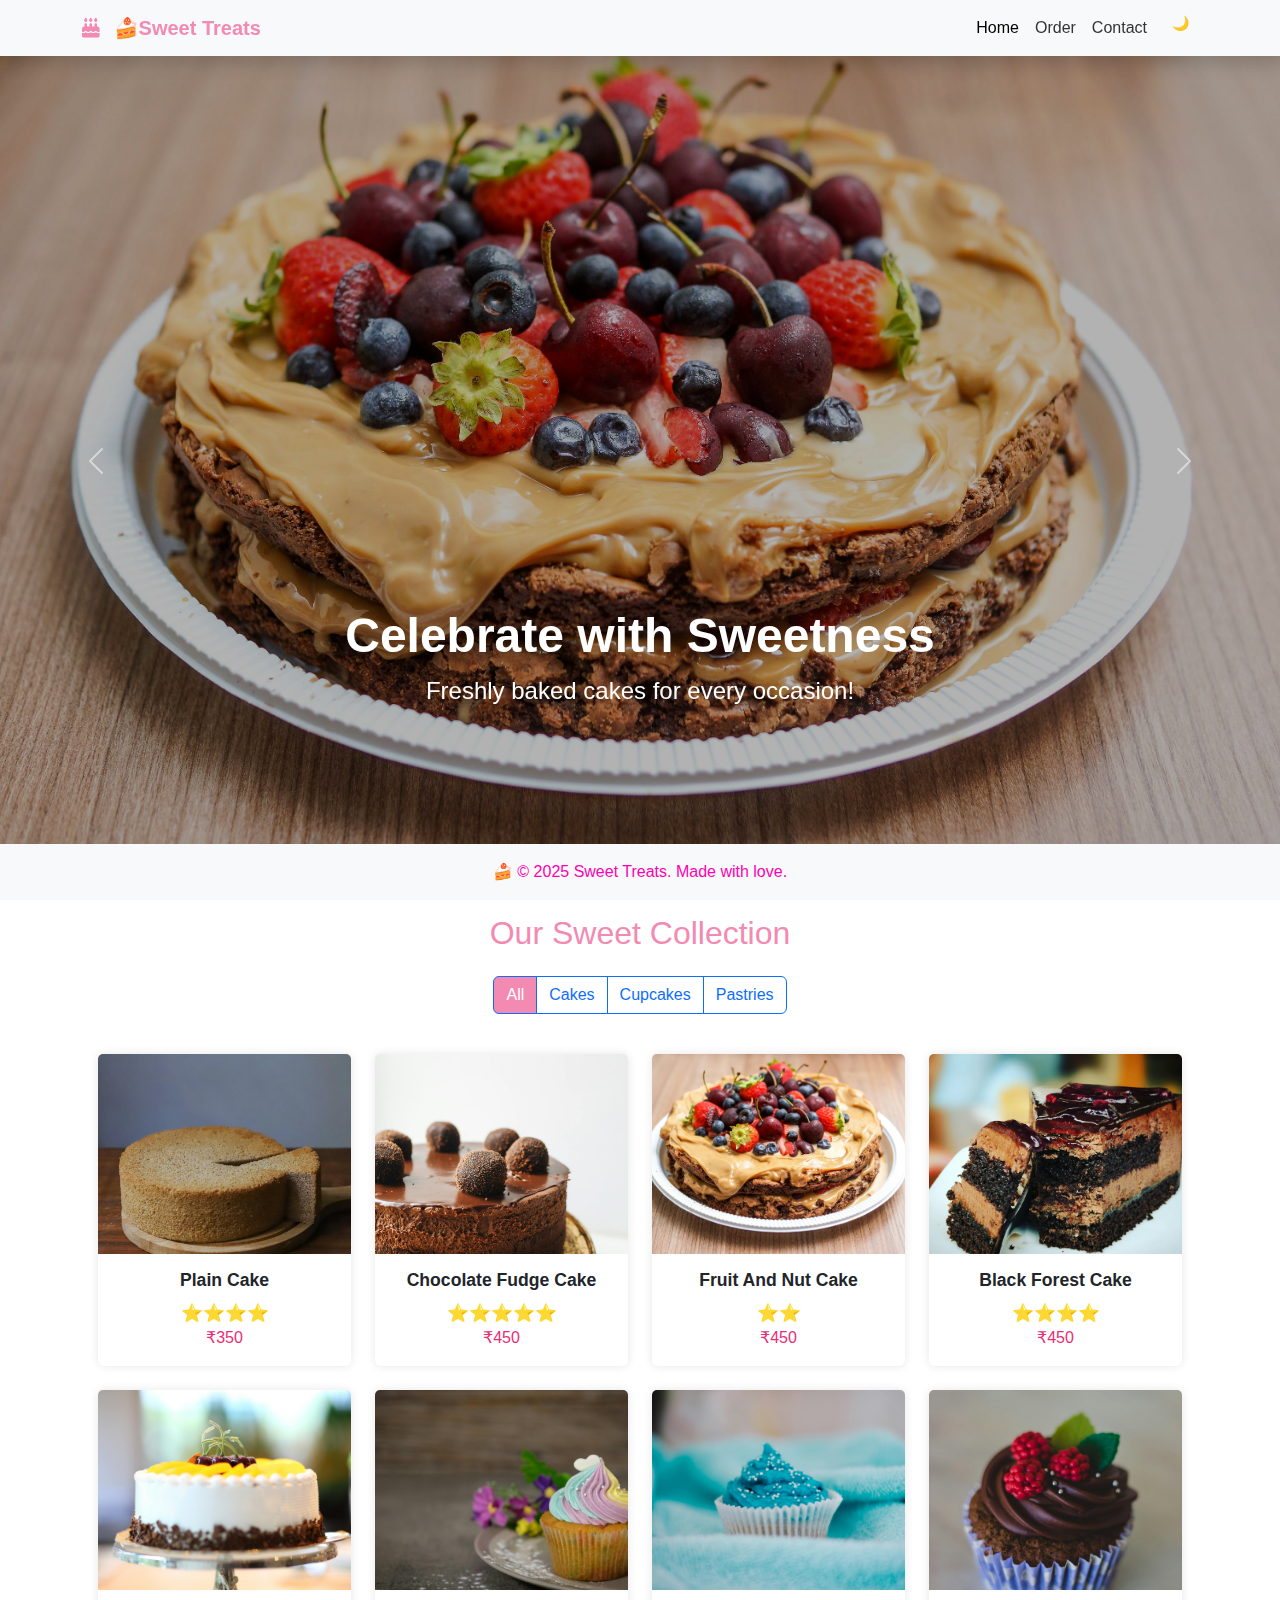
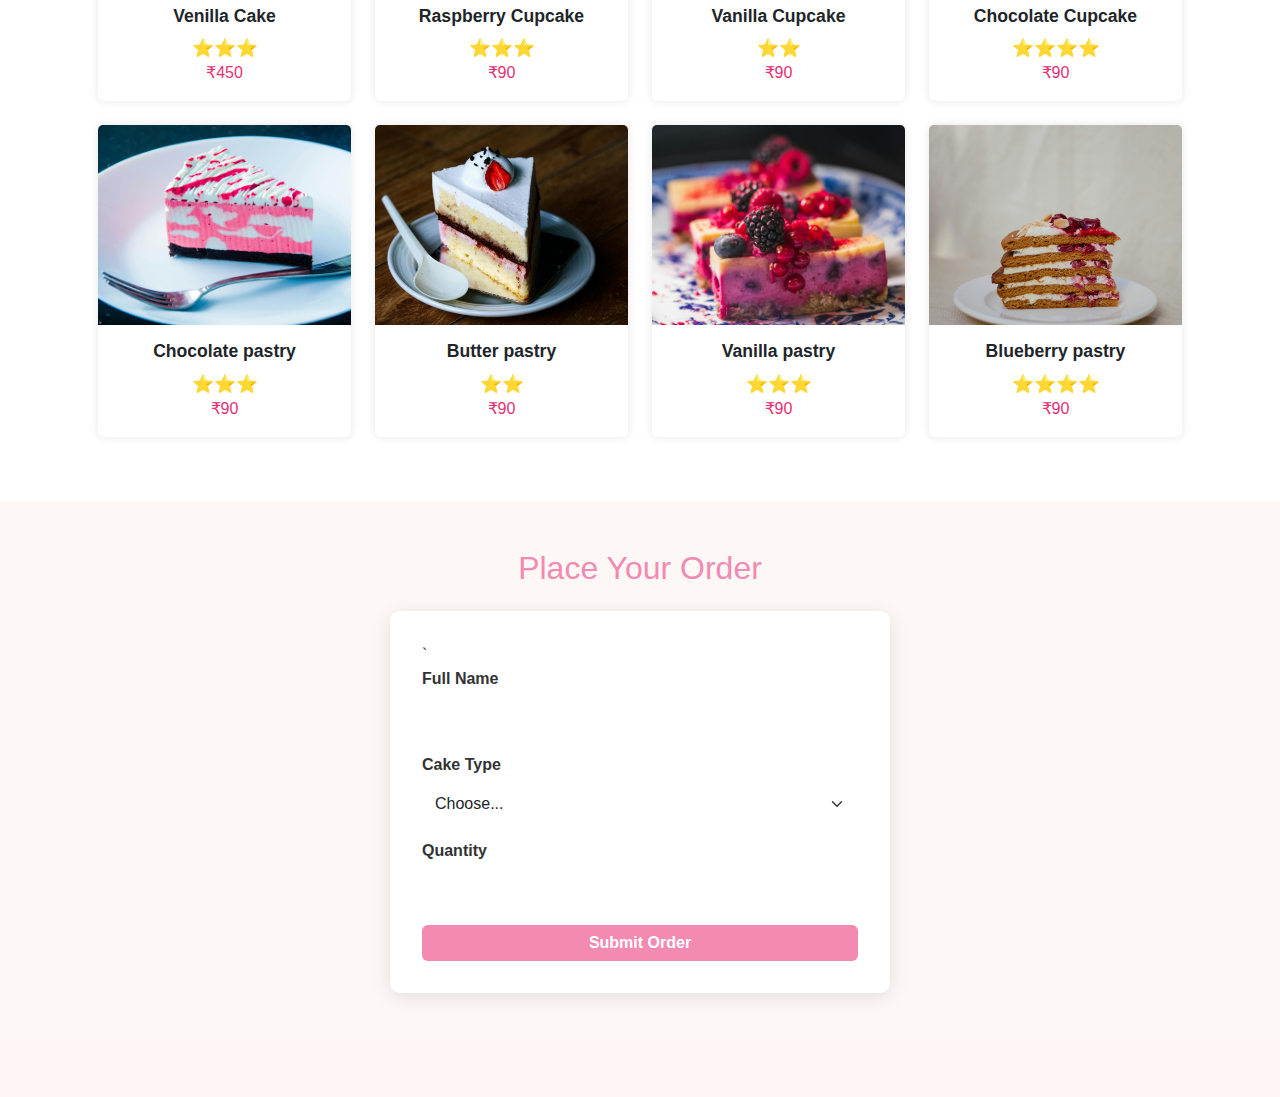
<file: index.html>
<!DOCTYPE html>
<html lang="en">
<head>
  <meta charset="UTF-8" />
  <meta name="viewport" content="width=device-width, initial-scale=1.0" />
  <title>Sweet Treats - Cake Shop</title>

                                                <!-- bootstrap css -->
  <link href="https://cdn.jsdelivr.net/npm/bootstrap@5.3.3/dist/css/bootstrap.min.css" rel="stylesheet">

                                               <!-- Font Awesome (icons) -->
  <link rel="stylesheet" href="https://cdnjs.cloudflare.com/ajax/libs/font-awesome/6.5.0/css/all.min.css">

                                               <!-- Compiled sass css my file -->
  <link rel="stylesheet" href="css/main.css" />
</head>
<body>
<header class="sticky-top">
    
  <nav class="navbar navbar-expand-lg navbar-light bg-light shadow">
    <div class="container">
      <a class="navbar-brand" href="#">
        <i class="fas fa-birthday-cake"></i> 🍰Sweet Treats
      </a>
      <button class="navbar-toggler" type="button" data-bs-toggle="collapse" data-bs-target="#navbarNav">
        <span class="navbar-toggler-icon"></span>
      </button>
      <div class="collapse navbar-collapse justify-content-end" id="navbarNav">
        <ul class="navbar-nav">
          <li class="nav-item"><a class="nav-link active" href="#">Home</a></li>
          <!-- <li class="nav-item"><a class="nav-link" href="#">Gallery</a></li> -->
          <li class="nav-item"><a class="nav-link"href="order.html" target="_blank" >Order</a></li>

          <li class="nav-item"><a class="nav-link" href="#" id="contactNav">Contact</a></li>

          
  <!-- <a class="nav-link" href="#" data-bs-toggle="modal" data-bs-target="#contactModal">Contact</a> -->
         

</li>

          <!-- <li class="nav-item">
            <button id="toggle-theme" class="btn btn-sm btn-outline-dark ms-2">🌗 Theme</button>
          </li> -->
          <li class="nav-item">
          
        </li>
                                                      <!--    DARK MODE    -->
        <li class="nav-item">
  <button id="themeToggle" class="btn btn-sm btn-outline-light ms-2">🌙</button>
</li>

        </ul>
      </div>
    </div>
  </nav>
</header>
                                                                  <!-- CAROSEL START  -->
    <section id="hero">
  <div id="cakeCarousel" class="carousel slide" data-bs-ride="carousel" data-bs-interval="3000">
    <div class="carousel-inner">
      <div class="carousel-item active">
        <img src="images/cake1.jpg" class="d-block w-100" alt="Delicious Cake">
        <div class="carousel-caption d-block">
          <h2 class="hero-title">Celebrate with Sweetness</h2>
          <p class="hero-subtitle">Freshly baked cakes for every occasion!</p>
        </div>
      </div>
      <div class="carousel-item">
        <img src="images/cake2.jpg.jpg" class="d-block w-100" alt="Yummy Cake">
        <div class="carousel-caption d-block">
          <h2 class="hero-title">Made with Love</h2>
          <p class="hero-subtitle">Order custom cakes anytime, anywhere</p>
        </div>
      </div>
      <div class="carousel-item">
        <img src="images/cake3.jpg" class="d-block w-100" alt="Chocolate Cake">
        <div class="carousel-caption d-block">
          <h2 class="hero-title">Bite into Happiness</h2>
          <p class="hero-subtitle">Treat yourself or surprise a loved one!</p>
        </div>
      </div>
    </div>
    <!-- button , navigation  carousel controls -->
    <button class="carousel-control-prev" type="button" data-bs-target="#cakeCarousel" data-bs-slide="prev">
      <span class="carousel-control-prev-icon" aria-hidden="true"></span>
    </button>
    <button class="carousel-control-next" type="button" data-bs-target="#cakeCarousel" data-bs-slide="next">
      <span class="carousel-control-next-icon" aria-hidden="true"></span>
    </button>
  </div>
</section>
                                                                      <!-- CAROSEL END -->

                                                                     <!-- PRODUCT SECTION START -->

<section id="products" class="py-5">
  <div class="container text-center">
    <h2 class="mb-4">Our Sweet Collection</h2>

    <!-- Filter Buttons -->
    <div class="btn-group mb-4 filter-group">
      <button class="btn btn-outline-primary active" data-filter="all">All</button>
      <button class="btn btn-outline-primary" data-filter="cake">Cakes</button>
      <button class="btn btn-outline-primary" data-filter="cupcake">Cupcakes</button>
      <button class="btn btn-outline-primary" data-filter="pastry">Pastries</button>
    </div>

    <!-- Product Grid -->
    <div class="product-grid">
      <!-- Card 1 -->
      <div class="product-item cake">
        <div class="card">
          <img src="images/cake4.jpg" class="card-img-top" alt="Cake 1">
          <div class="card-body">
            <h5 class="card-title">Plain Cake</h5>
            <div class="stars">⭐⭐⭐⭐</div>
            <p class="card-text">₹350</p>
          </div>
        </div>
      </div>
      <!-- Card 1 -->
      <div class="product-item cake">
        <div class="card">
          <img src="images/cake5.jpg" class="card-img-top" alt="Cake 2">
          <div class="card-body">
            <h5 class="card-title">Chocolate Fudge Cake</h5>
            <div class="stars">⭐⭐⭐⭐⭐</div>
            <p class="card-text">₹450</p>
          </div>
        </div>
      </div>
      <!-- Card 1 -->
      <div class="product-item cake">
        <div class="card">
          <img src="images/cake1.jpg" class="card-img-top" alt="Cake 3">
          <div class="card-body">
            <h5 class="card-title">Fruit And Nut Cake</h5>
            <div class="stars">⭐⭐</div>
            <p class="card-text">₹450</p>
          </div>
        </div>
      </div>
      <!-- Card 1 -->
      <div class="product-item cake">
        <div class="card">
          <img src="images/cake2.jpg.jpg" class="card-img-top" alt="Cake 4">
          <div class="card-body">
            <h5 class="card-title">Black Forest Cake</h5>
            <div class="stars">⭐⭐⭐⭐</div>
            <p class="card-text">₹450</p>
          </div>
        </div>
      </div>
<!-- Card 1 -->
      <div class="product-item cake">
        <div class="card">
          <img src="images/cake3.jpg" class="card-img-top" alt="Cake 5">
          <div class="card-body">
            <h5 class="card-title">Venilla Cake</h5>
            <div class="stars">⭐⭐⭐</div>
            <p class="card-text">₹450</p>
          </div>
        </div>
      </div>
      <!-- Card 2 -->
      <div class="product-item cupcake">
        <div class="card">
          <img src="images/cup1.jpg" class="card-img-top" alt="Cupcake 1">
          <div class="card-body">
            <h5 class="card-title">Raspberry Cupcake</h5>
            <div class="stars">⭐⭐⭐</div>
            <p class="card-text">₹90</p>
          </div>
        </div>
      </div>
      <!-- Card 2 -->
      <div class="product-item cupcake">
        <div class="card">
          <img src="images/cup2.jpg" class="card-img-top" alt="Cupcake 2">
          <div class="card-body">
            <h5 class="card-title">Vanilla Cupcake</h5>
            <div class="stars">⭐⭐</div>
            <p class="card-text">₹90</p>
          </div>
        </div>
      </div>
      <!-- Card 2 -->
      <div class="product-item cupcake">
        <div class="card">
          <img src="images/cup3.jpg" class="card-img-top" alt="Cupcake 3">
          <div class="card-body">
            <h5 class="card-title">Chocolate Cupcake</h5>
            <div class="stars">⭐⭐⭐⭐</div>
            <p class="card-text">₹90</p>
          </div>
        </div>
      </div>

      <!-- Add more cards here -->
       <!-- Card 2 -->
      <div class="product-item pastry">
        <div class="card">
          <img src="images/pas1.jpg" class="card-img-top" alt="pastry 1">
          <div class="card-body">
            <h5 class="card-title">Chocolate pastry</h5>
            <div class="stars">⭐⭐⭐</div>
            <p class="card-text">₹90</p>
          </div>
        </div>
      </div>
      <!-- Card 2 -->
      <div class="product-item pastry">
        <div class="card">
          <img src="images/pas2.jpg" class="card-img-top" alt="pastry 2">
          <div class="card-body">
            <h5 class="card-title">Butter pastry</h5>
            <div class="stars">⭐⭐</div>
            <p class="card-text">₹90</p>
          </div>
        </div>
      </div>
      <!-- Card 2 -->
      <div class="product-item pastry">
        <div class="card">
          <img src="images/pas3.jpg" class="card-img-top" alt="pastry 3">
          <div class="card-body">
            <h5 class="card-title">Vanilla pastry</h5>
            <div class="stars">⭐⭐⭐</div>
            <p class="card-text">₹90</p>
          </div>
        </div>
      </div>
      <!-- Card 2 -->
      <div class="product-item pastry">
        <div class="card">
          <img src="images/pas4.jpg" class="card-img-top" alt="pastry 4">
          <div class="card-body">
            <h5 class="card-title">Blueberry pastry</h5>
            <div class="stars">⭐⭐⭐⭐</div>
            <p class="card-text">₹90</p>
          </div>
        </div>
      </div>

    </div>
  </div>
</section>
      
                                            <!--                   Order Form START                     -->
<section id="order" class="py-5">
  <div class="container">
    <h2 class="text-center mb-4">Place Your Order</h2>
    <form id="orderForm" class="order-form mx-auto">`
      <div class="mb-3">
        <label for="name" class="form-label">Full Name</label>
        <input type="text" class="form-control" id="name" required>
      </div>
      <div class="mb-3">
        <label for="cakeType" class="form-label">Cake Type</label>
        <select class="form-select" id="cakeType" required>
          <option value="">Choose...</option>
          <option value="Chocolate">Cake</option>
          <option value="Vanilla">Cupcake</option>
          <option value="Strawberry">pastry</option>
        </select>
      </div>
      <div class="mb-3">
        <label for="quantity" class="form-label">Quantity</label>
        <input type="number" class="form-control" id="quantity" min="1" required>
      </div>
      <button type="submit" class="btn btn-primary w-100">Submit Order</button>
    </form>
  </div>
</section>

                                                     <!--       Order Form END             -->

                                                       <!-- NEWSLETTER POPUP  -->
   <div id="newsletterPopup">
  <div class="popup-box">
    <span class="popup-close">&times;</span>
    <h3>Subscribe to Our Newsletter</h3>
    <p>Get exclusive cake offers and updates!</p>
    <input type="email" placeholder="Enter your email" id="newsletterEmail" pattern=".*@.*" required>
    <button class="btn btn-success mt-2" id="subscribeBtn">Subscribe</button>
  </div>
</div>
                                                   <!-- NEWSLETTER POPUP END -->

  <!-- jQuery -->
  <script src="https://code.jquery.com/jquery-3.6.0.min.js"></script>

  <!-- Bootstrap JS -->
  <script src="https://cdn.jsdelivr.net/npm/bootstrap@5.3.3/dist/js/bootstrap.bundle.min.js"></script>

  <!-- Your custom JS -->
  <script src="js/script.js"></script>




  

<footer class="footer mt-auto py-3 bg-light text-center">
  <div class="container">
    <p class="mb-0">🍰 © 2025 Sweet Treats. Made with love.</p>
  </div>

                                                <!-- CONTACT POP UP BOX  -->
  <!-- CONTACT POPUP -->
<div id="contactPopup" class="custom-popup">
  <div class="popup-content">
    <span class="popup-close">&times;</span>
    <h3>Contact Us</h3>
    <p><strong>Phone:</strong> +91 98765 43210</p>
    <p><strong>Instagram:</strong> <a href="https://instagram.com/yourinsta" target="_blank">@sweet-treatsinsta</a></p>
    <p><strong>Email:</strong> <a href="mailto:youremail@example.com">sweet-treats@gmail.com</a></p>
  </div>
</div>

                                              
</footer>

    <!-- <button id="scrollTopBtn" title="Back to top">⬆️</button> -->

</body>
</html>
</file>
<file: css/main.css>
body {
  font-family: "Segoe UI", sans-serif;
  background-color: #fff5f7;
  color: #333;
  transition: background 0.3s ease, color 0.3s ease;
}
body.dark-theme {
  background-color: #121212 !important;
  color: #f5f5f5 !important;
}
body.dark-theme .navbar {
  background-color: #1e1e1e !important;
}
body.dark-theme .navbar .nav-link {
  color: #f5f5f5 !important;
}
body.dark-theme .navbar .nav-link:hover {
  color: #f28ab2 !important;
}
body.dark-theme .navbar .navbar-brand {
  color: #f28ab2 !important;
}

.btn-group.mb-4.filter-group {
  background-color: #ffffff !important; /* Pink */
  border-color: #d63384 !important;
  color: white !important; /* Adjust text color for better visibility */
}

.navbar {
  background-color: #fff5f7;
}
.navbar .navbar-brand {
  font-weight: bold;
  color: #f28ab2;
}
.navbar .navbar-brand i {
  margin-right: 8px;
}
.navbar .nav-link {
  color: #333;
}
.navbar .nav-link:hover {
  color: #f28ab2;
}
.navbar #toggle-theme {
  font-size: 14px;
}

header.scrolled .navbar {
  background-color: #ffc2ce;
  transition: 0.3s;
}

#hero .carousel-item {
  height: 90vh;
}
#hero .carousel-item img {
  -o-object-fit: cover;
     object-fit: cover;
  height: 100%;
  filter: brightness(0.7);
}
#hero .carousel-caption {
  bottom: 15%;
  text-align: center;
}
#hero .carousel-caption .hero-title {
  font-size: 3rem;
  font-weight: bold;
  color: white;
  animation: fadeIn 2s ease-in;
}
#hero .carousel-caption .hero-subtitle {
  font-size: 1.5rem;
  color: white;
  animation: fadeIn 3s ease-in;
}

@keyframes fadeIn {
  from {
    opacity: 0;
    transform: translateY(40px);
  }
  to {
    opacity: 1;
    transform: translateY(0);
  }
}
@media (max-width: 768px) {
  #hero .carousel-caption .hero-title {
    font-size: 1.8rem;
  }
  #hero .carousel-caption .hero-subtitle {
    font-size: 1rem;
  }
}
#products {
  background-color: white;
}
#products h2 {
  color: #f28ab2;
  margin-bottom: 2rem;
}
#products .filter-group button {
  font-weight: 500;
}
#products .filter-group button.active {
  background-color: #f28ab2;
  color: white;
}
#products .product-grid {
  display: grid;
  grid-template-columns: repeat(auto-fit, minmax(220px, 1fr));
  gap: 1.5rem;
  padding: 1rem;
}
#products .product-item {
  transition: transform 0.3s;
}
#products .product-item .card {
  border: none;
  box-shadow: 0 0 10px rgba(0, 0, 0, 0.1);
}
#products .product-item .card .card-img-top {
  height: 200px;
  -o-object-fit: cover;
     object-fit: cover;
}
#products .product-item .card .stars {
  color: gold;
  font-size: 1.1rem;
}
#products .product-item .card .card-title {
  font-size: 1.1rem;
  font-weight: bold;
}
#products .product-item .card .card-text {
  color: #e82e76;
  font-size: 1rem;
}
#products .product-item:hover {
  transform: translateY(-5px);
}

@media (max-width: 576px) {
  #products .product-grid {
    grid-template-columns: 1fr;
  }
  #products .card-img-top {
    height: 180px;
  }
  #products .stars {
    font-size: 1rem;
  }
}
#order {
  background-color: #fdf8f5;
}
#order h2 {
  color: #f28ab2;
}
#order .order-form {
  max-width: 500px;
  margin: 0 auto;
  background: white;
  padding: 2rem;
  border-radius: 10px;
  box-shadow: 0 4px 20px rgba(0, 0, 0, 0.1);
}
#order .order-form label {
  font-weight: 600;
}
#order .order-form input, #order .order-form select {
  border: 1px solid white;
}
#order .order-form button {
  background-color: #f28ab2;
  border: none;
  font-weight: bold;
}
#order .order-form button:hover {
  background-color: #ed5c94;
}

@media (max-width: 576px) {
  .order-form {
    padding: 1rem;
  }
  label {
    font-size: 0.9rem;
  }
}
#newsletterPopup {
  position: fixed;
  bottom: 30px;
  right: 30px;
  z-index: 999;
  display: none;
}
#newsletterPopup .popup-box {
  background: #fff;
  padding: 1.5rem;
  border-radius: 10px;
  width: 300px;
  box-shadow: 0 8px 25px rgba(0, 0, 0, 0.2);
  position: relative;
  animation: fadeIn 1s;
}
#newsletterPopup .popup-box h3 {
  color: #f28ab2;
  margin-bottom: 0.5rem;
}
#newsletterPopup .popup-box .popup-close {
  position: absolute;
  top: 8px;
  right: 12px;
  font-size: 20px;
  cursor: pointer;
}
#newsletterPopup .popup-box input {
  width: 100%;
  padding: 0.5rem;
  border: 1px solid #ddd;
}

footer.footer {
  background-color: #fff5f7;
  color: rgb(255, 0, 178);
  font-weight: 500;
  font-size: 1rem;
  position: sticky;
  bottom: 0;
  z-index: 10;
}
footer.footer p {
  margin: 0;
}

#scrollTopBtn {
  position: fixed;
  bottom: 30px;
  right: 30px;
  z-index: 999;
  background-color: #f28ab2;
  color: rgb(0, 0, 0);
  border: none;
  padding: 10px 14px;
  font-size: 1.2rem;
  border-radius: 50%;
  display: none;
  cursor: pointer;
}
#scrollTopBtn:hover {
  background-color: #ed5c94;
}

@media (max-width: 768px) {
  nav .navbar-brand {
    font-size: 1.2rem;
  }
  #themeToggle {
    font-size: 0.9rem;
    padding: 4px 6px;
  }
  footer p {
    font-size: 0.9rem;
  }
}
body.dark-mode {
  background-color: #121212;
  color: #f5f5f5;
}
body.dark-mode body.dark-mode .btn-group.mb-4.filter-group {
  background-color: #ed0606 !important;
  color: #ffffff !important;
}
/* body.dark-mode .popup-content {
  color: red;
} */
body.dark-mode #contactPopup .popup-content {
  background: rgba(255, 255, 255, 0.1); // ✅ Transparent white background
  backdrop-filter: blur(10px);         // ✅ Optional: nice blur effect
  width: 90%;
  max-width: 400px;
  margin: 10% auto;
  padding: 20px;
  position: relative;
  border-radius: 10px;
  box-shadow: 0 4px 15px rgba(0, 0, 0, 0.3);
  color: #000; // ✅ Black text
}

body.dark-mode #contactPopup .popup-content h3 {
  margin-top: 0;
  color: #d63384;
}

body.dark-mode #contactPopup .popup-content p {
  margin: 10px 0;
}

body.dark-mode #contactPopup .popup-content .popup-close {
  position: absolute;
  right: 10px;
  top: 10px;
  font-size: 24px;
  font-weight: bold;
  cursor: pointer;
  color: #ff0000;
}

body.dark-mode #contactPopup .popup-content .popup-close:hover {
  color: #d63384;
}

body.dark-mode .card-title,
body.dark-mode .card-text {
  color: #000000 !important;
}
body.dark-mode nav.navbar,
body.dark-mode footer.footer,
body.dark-mode .sticky-top {
  background-color: #1e1e1e !important;
  color: #eaeaea !important;
  border-color: #c2c2c2 !important;
}
body.dark-mode h1, body.dark-mode h2, body.dark-mode h3, body.dark-mode h4, body.dark-mode h5, body.dark-mode h6,
body.dark-mode span, body.dark-mode a, body.dark-mode strong {
  color: #ffffff !important;
}
body.dark-mode p, body.dark-mode label {
  color: #ffffff !important;
}
body.dark-mode .hero,
body.dark-mode header {
  background-color: #1e1e1e !important;
  color: #f5f5f5 !important;
}
body.dark-mode .product-card,
body.dark-mode .product-grid,
body.dark-mode .product-item {
  background-color: #1e1e1e !important;
  color: #ff0000 !important;
  border: 1px solid #333 !important;
}
body.dark-mode .product-item .price {
  color: #ffdd57 !important;
}
body.dark-mode .order-form,
body.dark-mode .form-container {
  background-color: #333 !important;
  color: #ffffff !important;
  border: 1px solid #f1a7a7 !important;
  padding: 1rem;
}
body.dark-mode .order-form label {
  color: #ffffff !important;
}
body.dark-mode .order-form input,
body.dark-mode .order-form select,
body.dark-mode .order-form textarea {
  background-color: #292929 !important;
  color: #ffffff !important;
  border: 1px solid #888 !important;
}
body.dark-mode .order-form input::-moz-placeholder, body.dark-mode .order-form textarea::-moz-placeholder {
  color: #cccccc !important;
}
body.dark-mode .order-form input::placeholder,
body.dark-mode .order-form textarea::placeholder {
  color: #cccccc !important;
}
body.dark-mode .btn-submit,
body.dark-mode .btn-subscribe {
  background-color: #ff4081 !important;
  color: #ffffff !important;
  border: none;
}
body.dark-mode .btn-submit:hover,
body.dark-mode .btn-subscribe:hover {
  background-color: #ff1a66 !important;
}
body.dark-mode .carousel-item,
body.dark-mode .popup-box,
body.dark-mode .newsletter-popup,
body.dark-mode .newsletter,
body.dark-mode section,
body.dark-mode .rating-stars,
body.dark-mode .cake-description,
body.dark-mode .alert,
body.dark-mode .popup {
  background-color: #1e1e1e !important;
  color: #f5f5f5 !important;
  border: 1px solid #221d1d !important;
}
body.dark-mode .card {
  border: 1px solid #f1a7a7 !important;
}
body.dark-mode .btn,
body.dark-mode .btn-primary,
body.dark-mode .btn-success,
body.dark-mode .btn-outline-light,
body.dark-mode .btn-outline-dark {
  background-color: #292929 !important;
  color: #ffffff !important;
  border-color: #444 !important;
}
body.dark-mode .btn:hover,
body.dark-mode .btn-primary:hover,
body.dark-mode .btn-success:hover {
  background-color: #444 !important;
  color: #ffffff !important;
}
body.dark-mode input,
body.dark-mode textarea,
body.dark-mode select {
  background-color: #292929 !important;
  color: #ffffff !important;
  border: 1px solid #555 !important;
}
body.dark-mode input::-moz-placeholder, body.dark-mode textarea::-moz-placeholder {
  color: #cccccc !important;
}
body.dark-mode input::placeholder,
body.dark-mode textarea::placeholder {
  color: #cccccc !important;
}
body.dark-mode .navbar-nav .nav-link {
  color: #ffffff !important;
}
body.dark-mode .navbar-nav .nav-link:hover {
  color: #ffdd57 !important;
}
body.dark-mode #scrollTopBtn {
  background-color: #333 !important;
  color: #ffffff !important;
}
body.dark-mode #themeToggle {
  background-color: #444 !important;
  color: #f5f5f5 !important;
}
body.dark-mode .carousel-control-prev-icon,
body.dark-mode .carousel-control-next-icon {
  filter: invert(1);
}
body.dark-mode .card,
body.dark-mode .product-card,
body.dark-mode .popup-box,
body.dark-mode .order-form {
  box-shadow: 0 0 10px rgba(253, 4, 203, 0.1);
}

/* CONTACT POPUP STYLE */
#contactPopup {
  display: none;
  position: fixed;
  z-index: 9999;
  left: 0;
  top: 0;
  width: 100%;
  height: 100%;
  background-color: rgba(0, 0, 0, 0.6);
}
#contactPopup .popup-content {
  background: #fff;
  width: 90%;
  max-width: 400px;
  margin: 10% auto;
  padding: 20px;
  position: relative;
  border-radius: 10px;
  box-shadow: 0 4px 15px rgba(0, 0, 0, 0.3);
}
#contactPopup .popup-content h3 {
  margin-top: 0;
  color: #d63384;
}
#contactPopup .popup-content p {
  margin: 10px 0;
}
#contactPopup .popup-content .popup-close {
  position: absolute;
  right: 10px;
  top: 10px;
  font-size: 24px;
  font-weight: bold;
  cursor: pointer;
  color: #333;
}
#contactPopup .popup-content .popup-close:hover {
  color: #d63384;
}

/* Modal appears over navbar */
.modal {
  z-index: 1060; /* Bootstrap default for modal */
}

.sticky-top {
  z-index: 1030; /* lower than modal */
}

/* DARK MODE: Fix modal content visibility */
body.dark-mode .modal-content {
  background-color: #2b2020 !important;
  color: #ffffff !important;
}

body.dark-mode .modal-header,
body.dark-mode .modal-body,
body.dark-mode .modal-footer {
  background-color: #2b2020 !important;
  color: #ffffff !important;
}

body.dark-mode .modal-content input,
body.dark-mode .modal-content textarea {
  background-color: #333 !important;
  color: #fff !important;
  border: 1px solid #777;
}

body.dark-mode .modal-content input::-moz-placeholder, body.dark-mode .modal-content textarea::-moz-placeholder {
  color: #ccc !important;
}

body.dark-mode .modal-content input::placeholder,
body.dark-mode .modal-content textarea::placeholder {
  color: #ccc !important;
}/*# sourceMappingURL=main.css.map */
</file>
